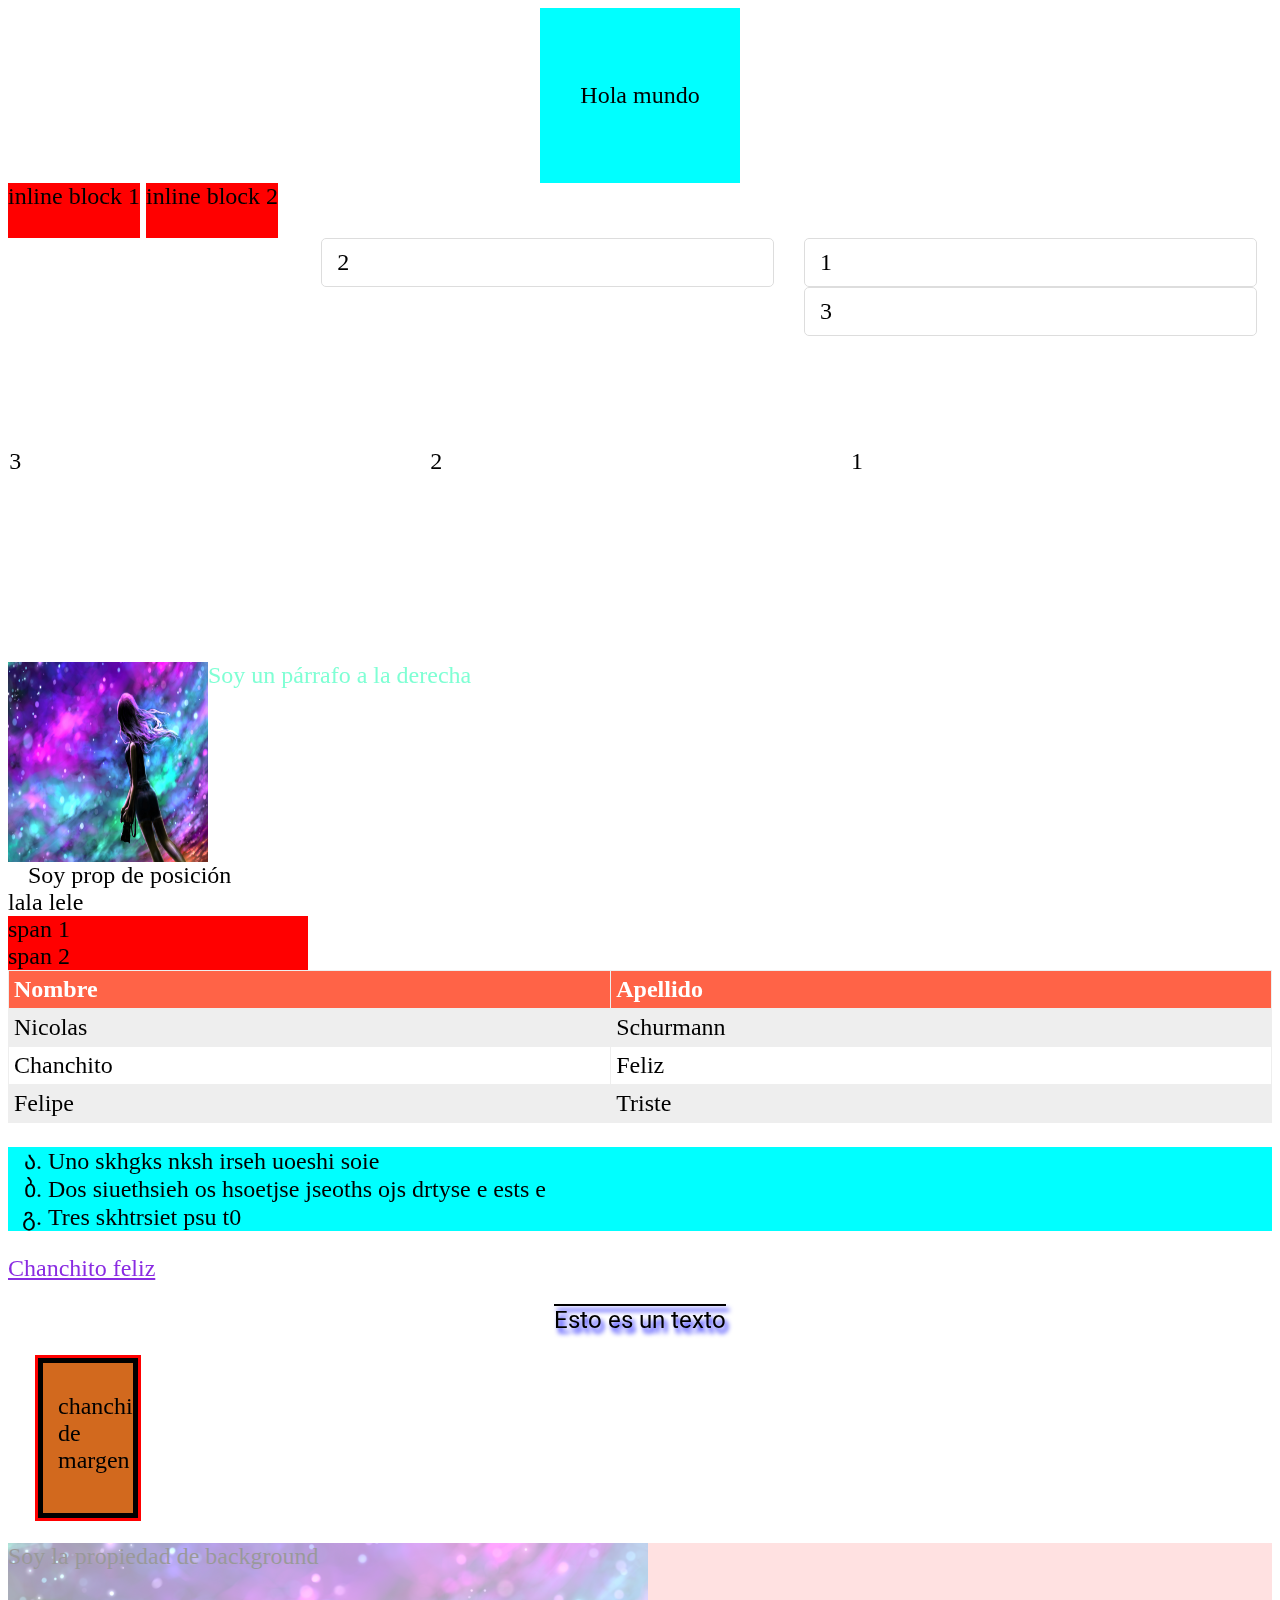
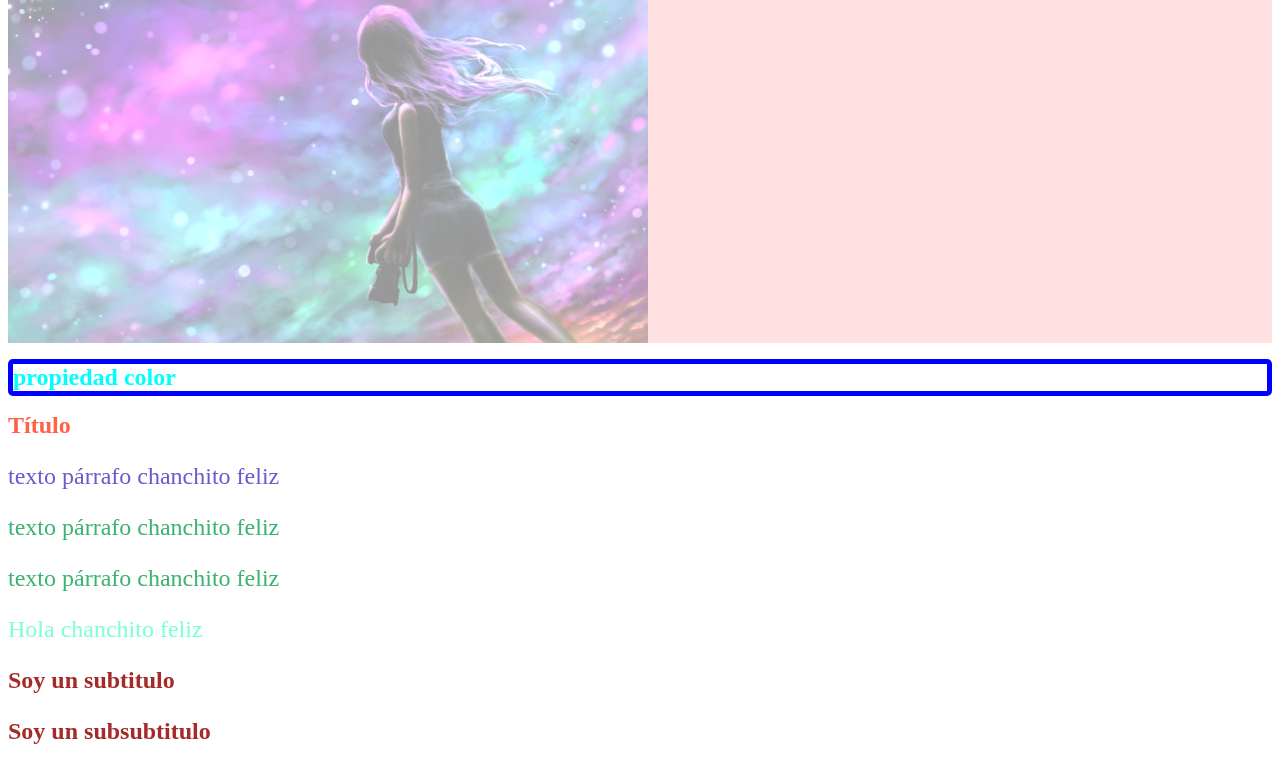
<file: index.html>
<!DOCTYPE html>
<html>
<head>
    <title>Document</title>
    <link rel="stylesheet" href="style.css" />
    <link rel="preconnect" href="https://fonts.googleapis.com">
    <link rel="preconnect" href="https://fonts.gstatic.com" crossorigin>
    <link href="https://fonts.googleapis.com/css2?family=Barlow+Semi+Condensed:ital,wght@0,300;0,600;0,900;1,100;1,700&family=Roboto&display=swap" rel="stylesheet">

</head>
<body>
    <section class="center">
        <p>Hola mundo</p>
    </section>

    <div class="inline-block">inline block 1</div>
    <div class="inline-block">inline block 2</div>

    <div class="container">
        <article class="card right">1</article>
        <article class="card right">2</article>
        <article class="card right">3</article>
    </div>

    <div class="container">
        <article class="column right">1</article>
        <article class="column right">2</article>
        <article class="column right">3</article>
    </div>

    <div class="container">
        <img src="dibujo.jpg" class="left">
        <p>Soy un párrafo a la derecha</p>
    </div>

    <article id="position">Soy prop de posición</article>

    <div class="inline">lala</div> <!-- las etiquetas de div tienen salto de linea de una a otra -->
    <div class="inline">lele</div>

    <span>span 1</span> <!-- las etiquetas de span no tienen salto de linea de una a otra -->
    <span>span 2</span>

    <table>
        <tr>
            <th>Nombre</th>
            <th>Apellido</th>
        </tr>
        <tr>
            <td>Nicolas</td>
            <td>Schurmann</td>
        </tr>
        <tr>
            <td>Chanchito</td>
            <td>Feliz</td>
        </tr>
        <tr>
            <td>Felipe</td>
            <td>Triste</td>
        </tr>
    </table>

    <ul>
        <li>Uno skhgks nksh irseh uoeshi soie </li>
        <li>Dos siuethsieh os hsoetjse jseoths ojs  drtyse e ests e</li>
        <li>Tres skhtrsiet psu t0</li>

    </ul>

    <a href="https://www.google.com"> Chanchito feliz</a>

    <p class="text"> Esto es un texto</p>

    <div class="margen">
        chanchito de margen
    </div>

    <article id="fondo">
        Soy la propiedad de background
    </article>

    <h1 class="color">propiedad color</h1>
    <h1 id="titulo">Título</h1>
    <p class="texto">texto párrafo chanchito feliz</p>
    <p class="texto especial">texto párrafo chanchito feliz</p>
    <p class="especial">texto párrafo chanchito feliz</p>

    <div>
        <p>Hola chanchito feliz</p>
        <h2>Soy un subtitulo</h2>
        <h3>Soy un subsubtitulo</h3>
    </div>
</body>
</html>
</file>
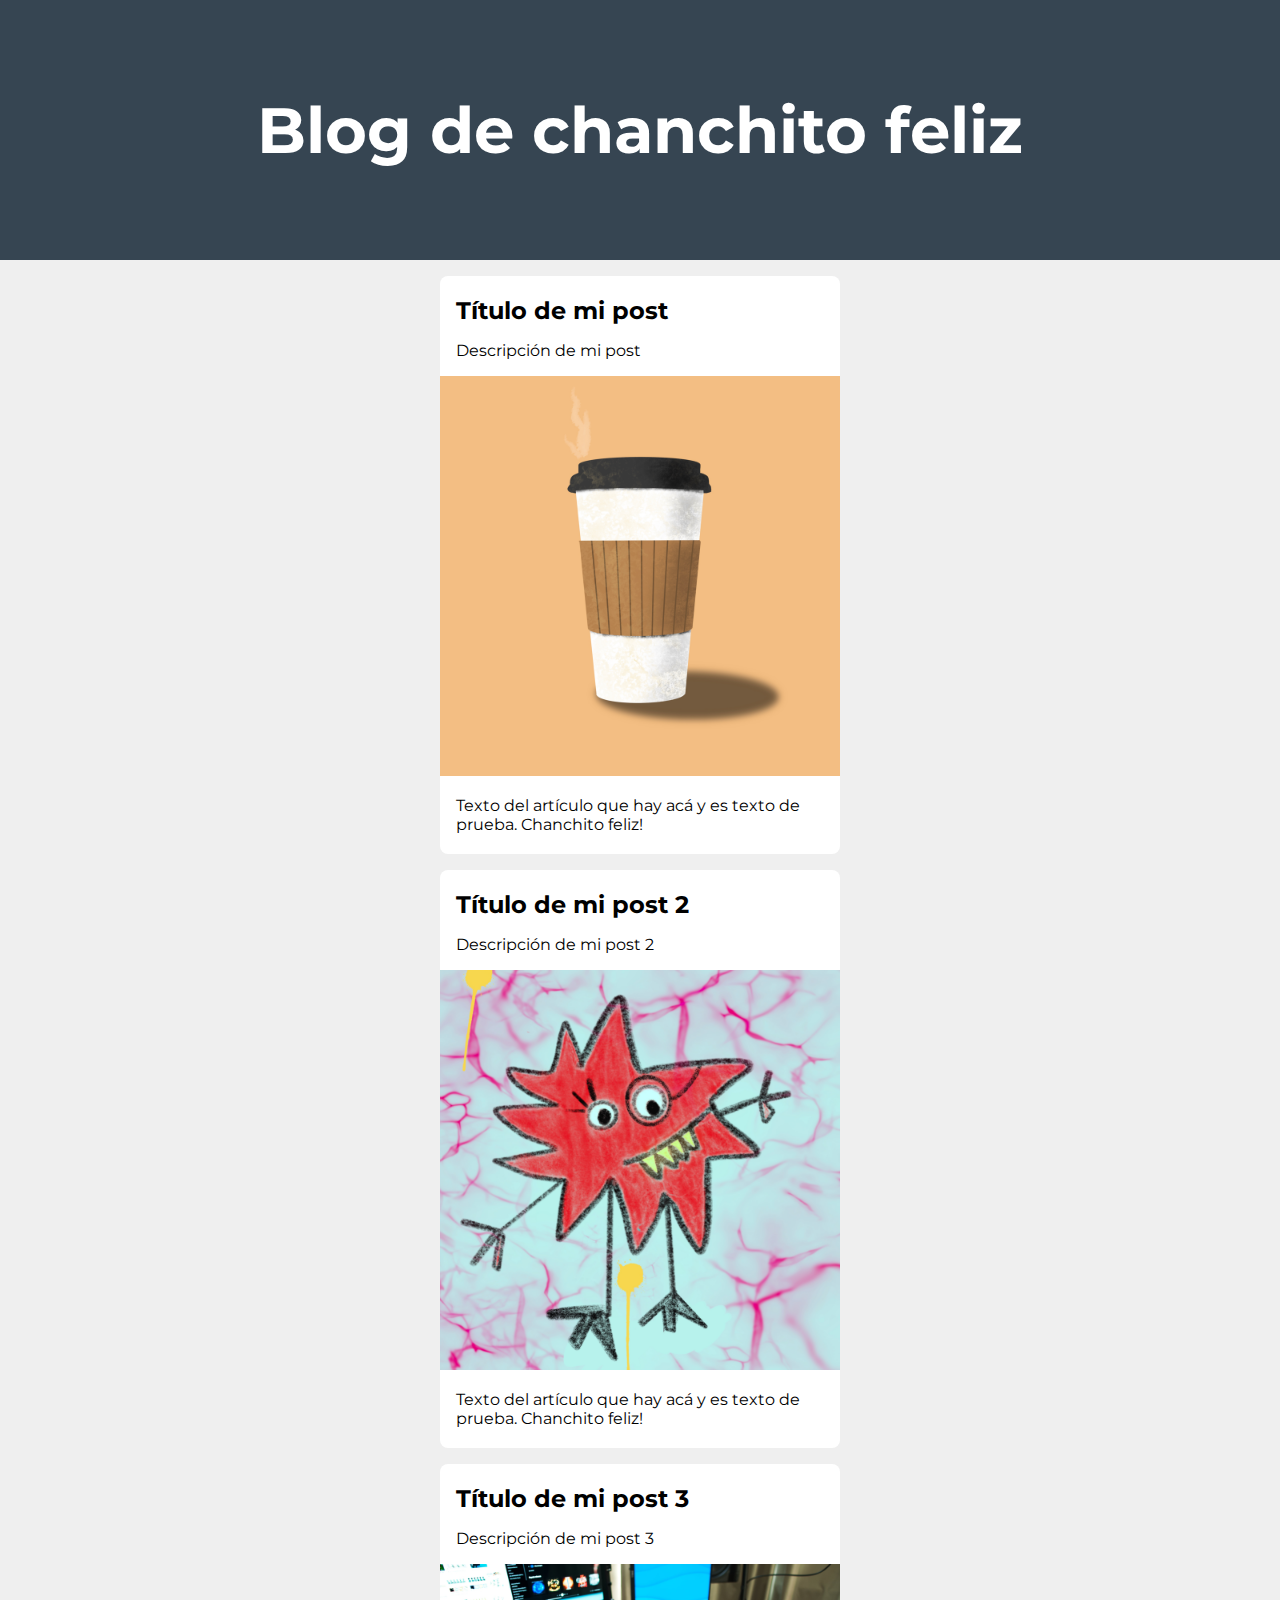
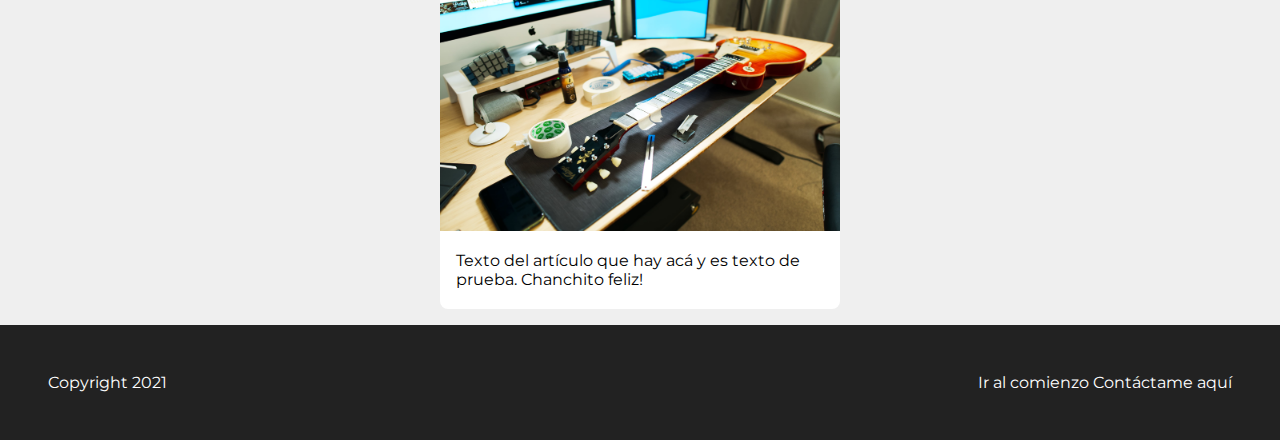
<file: Ejemplo/index.html>
<!DOCTYPE html>
<html>
<head>
    <title>Document</title>
    <link rel="preconnect" href="https://fonts.googleapis.com">
<link rel="preconnect" href="https://fonts.gstatic.com" crossorigin>
<link href="https://fonts.googleapis.com/css2?family=Montserrat:wght@400;700&display=swap" rel="stylesheet">
    <link rel="stylesheet" href="style.css">
</head>
<body>
    <header>
        <h1 id="titulo">Blog de chanchito feliz</h1>
    </header>
    <section class="container">
        <article class="post">
            <h2>Título de mi post</h2>
            <p>Descripción de mi post</p>
            <img src="img/coffee.png" width="400" />
            <p>Texto del artículo que hay acá y es texto de prueba. Chanchito feliz!</p>
        </article>
        <article class="post">
            <h2>Título de mi post 2</h2>
            <p>Descripción de mi post 2</p>
            <img src="img/monster.png" width="400" />
            <p>Texto del artículo que hay acá y es texto de prueba. Chanchito feliz!</p>
        </article>
        <article class="post">
            <h2>Título de mi post 3</h2>
            <p>Descripción de mi post 3</p>
            <img src="img/guitarra.png" width="400" />
            <p>Texto del artículo que hay acá y es texto de prueba. Chanchito feliz!</p>
        </article>
    </section>
    <footer>
        <section>
            <a href="#titulo">Ir al comienzo</a>
        <a href="mailto:nicolas@gmail.com">Contáctame aquí</a>
        </section>
        <p>Copyright 2021</p>
    </footer>
</body>
</html>
</file>
<file: style.css>
/*el símbolo # indica a css que estamos buscando un elemento de tipo id*/
#titulo {
    color: tomato;
}

/*el símbolo . indica a css que estamos buscando un elemento de tipo clase*/
.texto{
    color: slateblue;
}

/*Para seleccionar una etiqueta de p que contiene 1 clase hacemos lo siguiente*/
/*Le indicamos a la página que solo queremos agregarle un estilo css a las etiquetas de p que también contengan la clase especial*/
p.especial{
    color: mediumseagreen;
}
/*El color se aplicó a las 2 etiquetas de p que contenian la clase especial*/ 
/*Vemos entonces que dependiendo del orden en el cual nosotros escribamos nuestro css, este se puede anteponer a algo que hayamos definido antes*/
/*LO QUE ESCRIBAMOS AL FINAL DE NUESTRO CÓDIGO CSS VA A TENER PRIORIDAD CON RESPECTO A LO QUE HAYAMOS ESCRITO ANTES*/
/*Todas las etiquetas de div que contengan hijos de etiqueta p quiero que tengan el siguiente estilo:*/
div p {
    color: aquamarine;
}

div h2, div h3 {
    color: brown;
}

/*Para seleccionar todos los elementos que tenemos dentro del html:*/ 
* {
    font-size: 24px;
    /* color: black; */
}
/*El selector universal aplica las propiedades solo si estas no han sido definidas por otros selectores, por eso no se aplicó la propiedad de color negro*/

/*Alternativas para elegir colores:
1)poner el nombre del color
2)utilizar la convención rgb
3)utilizar hexagesimal
4)utilizar valores hsl*/

/*Ejemplo con valores hexagesimales: (van con #)
3 o 6 caracteres que van del 0 a la f.
0: completa ausencia de color
f: mayor expresión de color*/

/*3 caracteres:
1er dígito: rojo f00
2do dígito: verde 0f0
3er dígito: azul 00f
000: negro
fff: blanco*/
.color{
    color: #00f;
}
/*6 caracteres: (accedemos a más combinaciones de colores)
1er y 2do dígito: rojo
3er y 4to dígito: verde
5to y 6to dígito: azul*/
.color{
    color: #ff0000;
}

/*Ejemplo con convención rgb:*/
.color{
    color: rgb(0, 255, 255);
}
/*Se indican valores del 0 al 255
El primer valor es el rojo
El segundo valor es el verde
El tercer valor es el azul*/

/*Para asignarle bordes a los elementos:*/
.color{
    border:5px black dashed;
}
/*el borde puede ser: dashed(guiones), solid(línea), dotted(puntos), double, groove, ridge, inset, outset, none, hidden*/
.color{
    border-style: solid;
    border-color: blue;
    border-radius: 5px; /* Para hacer un borde redondeado */
    border-width: 5px; /* para asignarle ancho al borde */
}
/* Border style permite asignarle el estilo al borde sin necesidad de tener que indicar el ancho ni el color del borde */

/* Fondo de los elementos */
#fondo{
    background-color: rgba(255, 0, 0, 0.3);
    opacity: 0.4; /* transparencia que tiene el elemento completo */
    background-image: url('dibujo.jpg');
    height: 400px;
    background-size: contain; /* puede ser: auto, cover (se adapta a distintos tamaños de pantalla),contain, */
    background-repeat: no-repeat;
    background-position: left bottom; /* se indica primero posición en eje horizontal (left, center, right) y luego en eje vertical (top, center, bottom)*/
}
/* rgba también permite determinar opacidad o transparencia */

.margen{
    background-color: chocolate;
    margin: 15px 20px 25px 30px; /* top right bottom left */
    padding: 30px 25px 20px 15px; /* top right bottom left 
    El padding está dentro del elemento*/
    border: solid 5px black; /* va entre el padding y el margin */
    height: 100px;
    width: 50px;
    overflow: scroll; /* visible, hidden, scroll
    Es para las cosas que sobresalen */
    outline: 3px solid red; /* entre el border y el margin */
}
/* Si en margin y padding ponemos un solo valor se aplica a todos los costados.
Si en margin y padding ponemos 2 valores el 1ero se pone en vertical y el 2do en horizontal */

.text{
    font-family: 'Roboto', Verdana, Geneva, Tahoma, sans-serif; /* pone la fuente en base a disponiibilidad: si no está la 1era usa la 2da y así sucesivamente */
    /* puedo poner una fuente de Google font copiando el link en html */
    text-align: center; /* right, left, justify, center */
    text-decoration: overline; /* none, underline, line-through,overline */
    text-shadow: 3px 5px 5px blue; /* movimiento a la derecha, movimiento hacia abajo, cantidad de blur, color*/
}

/* Los links en html pueden tener 4 estados posibles: (es MUY importante el orden en que los colocamos)
1) Nunca ha sido visitado
2) Ha sido visitado
3) Pasamos el mouse por encima de él
4) El link se encuentra activo (lo estoy presionando) */

a:link{
    color: blueviolet;
}

/* a:link --> le indica a css que queremos seleccionar los links no visitados */

a:visited{
    color: gray;
}
/* a:visited --> le indica a css que queremos seleccionar los links visitados */

a:hover{
    color: yellow;
}
/* a:hover --> le indica a css que queremos seleccionar los links a los que le pasamos el mouse por encima */

a:active{
    color: red;
}
/* a:active --> le indica a css que queremos seleccionar los links que se encuentran activos */

/* Ahora vemos listas: (aunque usamos más tablas) */
ul{
    background-color: cyan;
    list-style-type: georgian; /* none, circle, disc, georgian  */
    /* none: saca los puntitos de la lista */
    /* padding-left: 0;  */
    /* list-style-position: inside; */
}
/* Las listas vienen por defecto con un padding de 40px */

/* TABLAS: */
table{
    width: 100%;
    border-collapse: collapse; /* Para que no haya espacio entre las celdas de la tabla */
}
th, td{
    border: solid 1px #eee;
    padding: 5px;
}
th{
    background-color: tomato;
    color: white;
    text-align: left;
}

tr:nth-child(even){
    background-color: #eee;
}
/* even: impar, odd: par */

tr:hover{
    background-color: #aaa; /* Para cambiar de color al pasar por encima de alguna de las filas de la tabla */
    cursor: pointer; /* manito al pasar por encima de la tabla */
}

/* Display: none, block, inline */
span{
    display: block; /* para agregarle un salto de linea a la etiqueta span */
    /* visibility: hidden */
    max-width: 300px;
    background-color: #f00;
}
/* display: block, viene por defecto en la mayoría de los elementos de html */

.inline{
    display: inline; /* le saca el salto de linea a la etiqueta div */
}
/* las etiquetas de html que vienen por defecto con un display de inline son: span, ancortype(links), img */

#position{
    position: relative; /* static, relative, fixed, absolute, sticky */
    left: 20px; /* puede ser top, right y bottom tmbn*/
}
/* valor por defecto con el que vienen todos los elementos de html */

.left{
    float: left; /* toma el elemento y dentro de la etiqueta html en el cual se encuentre lo hace flotar hacia la izquierda */
    width: 200px;
    height: 200px;
}

.right{
    float: right;
}
.container{
    height: 200px;
}

.card{
    border: solid 1px #ddd;
    border-radius: 5px;
    margin: 0  15px;
    padding: 10px 15px;
    width: 33.3%;
}

.column{
    margin: 0;
    padding: 10px 0px;
    width: 33.3%;
}

.inline-block{
    display: inline-block; /* a inline-block se le puede asignar width y height, a inline no */
    height: 55px;
    background-color: #f00;
}

.center{
    padding: 50px 0;
    text-align: center;
    width: 200px;
    margin: 0 auto;
    background-color: aqua;
}
</file>
<file: Ejemplo/style.css>
html{
    font-family: 'Montserrat', sans-serif;
}

body{
    margin: 0;
    background-color: #efefef;
}

header{
    background-color: #364552;
    color: white;
    padding: 3rem 2rem;
}

#titulo{
    font-size: 4rem;
    text-align: center;
}

.container{
    width: 400px; /* ya que las imágenes utilizan un ancho de 400px */
    margin: 0 auto;
}

section article{
    transition: box-shadow 0.3s ease; /* que queremos animar (puede ser 'all'), tiempo que queremos que tome la transición entre el punto de inicio y el punto final, algoritmo con el cual va a acelerar y desacelerar mi animación: ease, ease-in, ease-in-out, ease-out, linear */
    background-color: #fff;
    margin: 1rem 0;
    border-radius: 0.5rem;
    padding: 0.25rem 0;
    cursor: pointer;
}

section article:hover{
    box-shadow: 0 0.1rem 0.4rem rgba(0,0,0,0.3); /* desplazamiento hacia la derecha, desplazamiento hacia abajo, difuminación de la sombra, color */
}

section article h2, section article p{
    margin: 1rem;
}

footer{
    background-color: #222;
    padding: 3rem;
    color: #fff;

}

footer section{
    float: right;
}

footer p{
    margin: 0;
}

footer a{
    transition: color 0.3 ease;
    color: #fff;
    text-decoration: none;
}

footer a:hover{
    color: cornflowerblue;
}
</file>
